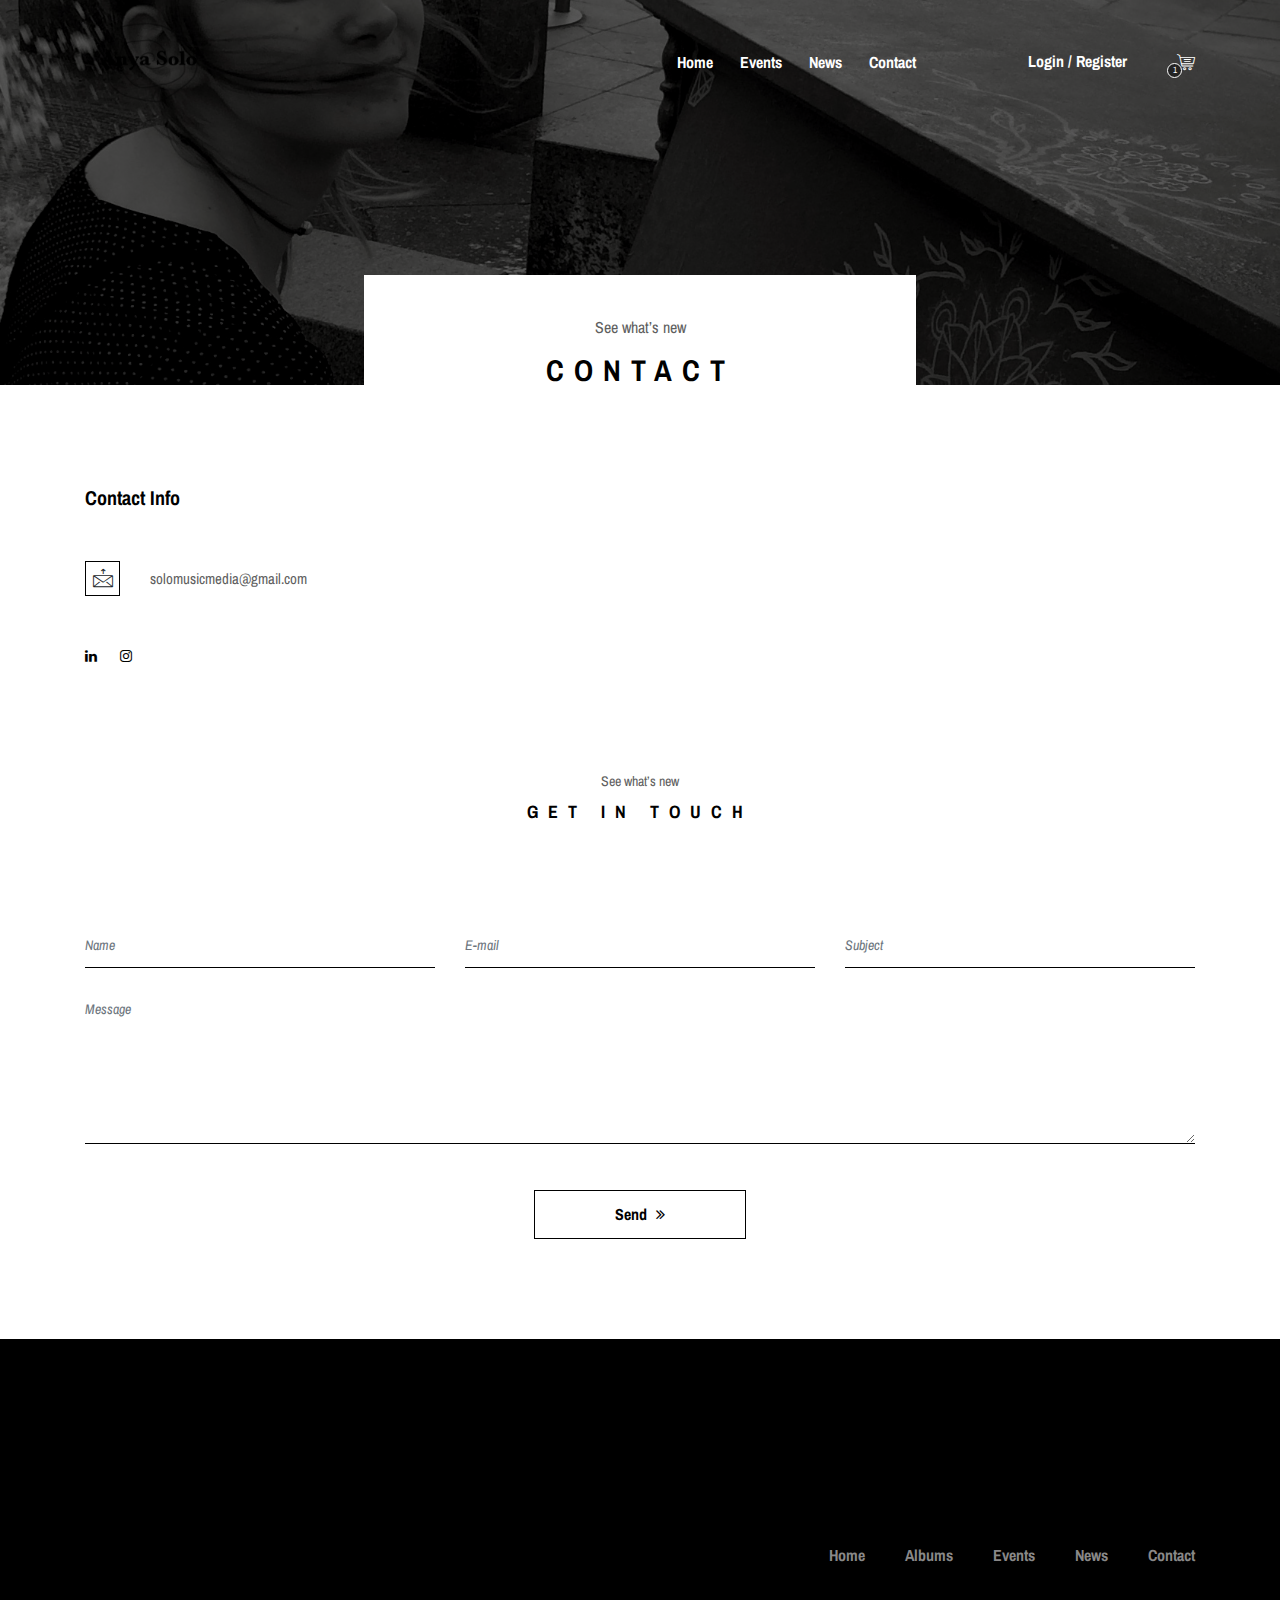
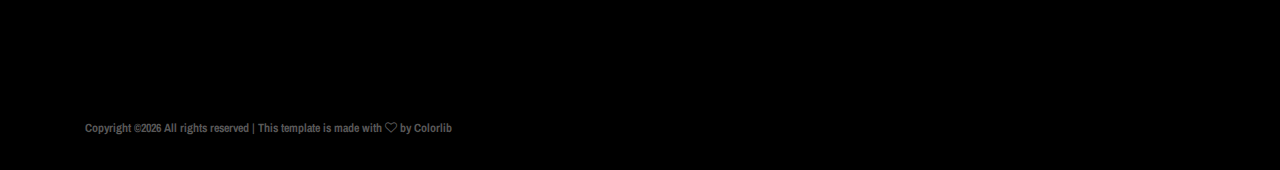
<file: contact.html>
<!DOCTYPE html>
<html lang="en">

<head>
    <meta charset="UTF-8">
    <meta name="description" content="">
    <meta http-equiv="X-UA-Compatible" content="IE=edge">
    <meta name="viewport" content="width=device-width, initial-scale=1, shrink-to-fit=no">
    <!-- The above 4 meta tags *must* come first in the head; any other head content must come *after* these tags -->

    <!-- Title -->
    <title>Anya Solo - Contact</title>

    <!-- Favicon -->
    <link rel="icon" href="img/core-img/favicon.ico">

    <!-- Stylesheet -->
    <link rel="stylesheet" href="style.css">

</head>

<body>
    <!-- Preloader -->
    <div class="preloader d-flex align-items-center justify-content-center">
        <div class="lds-ellipsis">
            <div></div>
            <div></div>
            <div></div>
            <div></div>
        </div>
    </div>

    <!-- ##### Header Area Start ##### -->
    <header class="header-area">
        <!-- Navbar Area -->
        <div class="oneMusic-main-menu">
            <div class="classy-nav-container breakpoint-off">
                <div class="container">
                    <!-- Menu -->
                    <nav class="classy-navbar justify-content-between" id="oneMusicNav">

                        <!-- Nav brand -->
                        <a href="index.html" class="nav-brand"><img src="img/core-img/logo.png" alt=""></a>

                        <!-- Navbar Toggler -->
                        <div class="classy-navbar-toggler">
                            <span class="navbarToggler"><span></span><span></span><span></span></span>
                        </div>

                        <!-- Menu -->
                        <div class="classy-menu">

                            <!-- Close Button -->
                            <div class="classycloseIcon">
                                <div class="cross-wrap"><span class="top"></span><span class="bottom"></span></div>
                            </div>

                                       <!-- Nav Start -->
                                       <div class="classynav">
                                        <ul>
                                            <li><a href="index.html">Home</a></li>
                                
                                            <li><a href="event.html">Events</a></li>
                                            <li><a href="blog.html">News</a></li>
                                            <li><a href="contact.html">Contact</a></li>
                                        </ul>
        

                                <!-- Login/Register & Cart Button -->
                                <div class="login-register-cart-button d-flex align-items-center">
                                    <!-- Login/Register -->
                                    <div class="login-register-btn mr-50">
                                        <a href="login.html" id="loginBtn">Login / Register</a>
                                    </div>

                                    <!-- Cart Button -->
                                    <div class="cart-btn">
                                        <p><span class="icon-shopping-cart"></span> <span class="quantity">1</span></p>
                                    </div>
                                </div>
                            </div>
                            <!-- Nav End -->
                            
                            
                        </div>
                    </nav>
                </div>
            </div>
        </div>
    </header>
    <!-- ##### Header Area End ##### -->

    <!-- ##### Breadcumb Area Start ##### -->
    <section class="breadcumb-area bg-img bg-overlay" style="background-image: url(img/piano.jpeg);">
        <div class="bradcumbContent">
            <p>See what’s new</p>
            <h2>Contact</h2>
        </div>
    </section>
    <!-- ##### Breadcumb Area End ##### -->

    <!-- ##### Contact Area Start ##### -->
    <section class="contact-area section-padding-100-0">
        <div class="container">
            <div class="row">

                <div class="col-12 col-lg-3">
                    <div class="contact-content mb-100">
                        <!-- Title -->
                        <div class="contact-title mb-50">
                            <h5>Contact Info</h5>
                        </div>

                        <!-- Single Contact Info -->
                        <div class="single-contact-info d-flex align-items-center">
                            <div class="icon mr-30">
                                <span class="icon-mail"></span>
                            </div>
                            <p>solomusicmedia@gmail.com</p>
                        </div>

                        <!-- Contact Social Info -->
                        <div class="contact-social-info mt-50">
                            <!-- <a href="#" data-toggle="tooltip" data-placement="top" title="Pinterest"><i class="fa fa-pinterest" aria-hidden="true"></i></a>
                            <a href="#" data-toggle="tooltip" data-placement="top" title="Facebook"><i class="fa fa-facebook" aria-hidden="true"></i></a>
                            <a href="#" data-toggle="tooltip" data-placement="top" title="Twitter"><i class="fa fa-twitter" aria-hidden="true"></i></a>
                            <a href="#" data-toggle="tooltip" data-placement="top" title="Dribbble"><i class="fa fa-dribbble" aria-hidden="true"></i></a>
                            <a href="#" data-toggle="tooltip" data-placement="top" title="Behance"><i class="fa fa-behance" aria-hidden="true"></i></a>
                         -->
                           
                         <a href="https://www.linkedin.com/in/anyasolo/" data-toggle="tooltip" data-placement="top" title="Linkedin"><i class="fa fa-linkedin" aria-hidden="true"></i></a>

                         <a href="https://www.instagram.com/anyamusics/" data-toggle="tooltip" data-placement="top" title="Instagram"><i class="fa fa-instagram" aria-hidden="true"></i></a>
                        </div>

                    </div>
                </div>

                <!-- <div class="col-12 col-lg-9">
                    ##### Google Maps ##### 
                    <div class="map-area mb-100">
                        <iframe src="https://www.google.com/maps/embed?pb=!1m18!1m12!1m3!1d22236.40558254599!2d-118.25292394686001!3d34.057682914027104!2m3!1f0!2f0!3f0!3m2!1i1024!2i768!4f13.1!3m3!1m2!1s0x80c2c75ddc27da13%3A0xe22fdf6f254608f4!2z4Kay4Ka4IOCmj-CmnuCnjeCmnOCnh-CmsuCnh-CmuCwg4KaV4KeN4Kav4Ka-4Kay4Ka_4Kar4KeL4Kaw4KeN4Kao4Ka_4Kav4Ka84Ka-LCDgpq7gpr7gprDgp43gppXgpr_gpqgg4Kav4KeB4KaV4KeN4Kak4Kaw4Ka-4Ka34KeN4Kaf4KeN4Kaw!5e0!3m2!1sbn!2sbd!4v1532328708137" allowfullscreen></iframe>
                    </div>
                </div> -->

            </div>
        </div>
    </section>
    <!-- ##### Contact Area End ##### -->

    <!-- ##### Contact Area Start ##### -->
    <section class="contact-area section-padding-0-100">
        <div class="container">
            <div class="row">
                <div class="col-12">
                    <div class="section-heading">
                        <p>See what’s new</p>
                        <h2>Get In Touch</h2>
                    </div>
                </div>
            </div>

            <div class="row">
                <div class="col-12">
                    <!-- Contact Form Area -->
                    <div class="contact-form-area">
                        <form action="action.php" method="post">
                            <div class="row">
                                <div class="col-md-6 col-lg-4">
                                    <div class="form-group">
                                        <input type="text" class="form-control" id="name" placeholder="Name">
                                    </div>
                                </div>
                                <div class="col-md-6 col-lg-4">
                                    <div class="form-group">
                                        <input type="email" class="form-control" id="email" placeholder="E-mail">
                                    </div>
                                </div>
                                <div class="col-lg-4">
                                    <div class="form-group">
                                        <input type="text" class="form-control" id="subject" placeholder="Subject">
                                    </div>
                                </div>
                                <div class="col-12">
                                    <div class="form-group">
                                        <textarea name="message" class="form-control" id="message" cols="30" rows="10" placeholder="Message"></textarea>
                                    </div>
                                </div>
                                <div class="col-12 text-center">
                                    <button class="btn oneMusic-btn mt-30" type="submit">Send <i class="fa fa-angle-double-right"></i></button>
                                </div>
                            </div>
                        </form>
                    </div>
                </div>
            </div>
        </div>
    </section>
    <!-- ##### Contact Area End ##### -->

    <!-- ##### Footer Area Start ##### -->
    <footer class="footer-area">
        <div class="container">
            <div class="row d-flex flex-wrap align-items-center">
                <div class="col-12 col-md-6">
                    <a href="#"><img src="img/core-img/logo.png" alt=""></a>
                    <p class="copywrite-text"><a href="#"><!-- Link back to Colorlib can't be removed. Template is licensed under CC BY 3.0. -->
Copyright &copy;<script>document.write(new Date().getFullYear());</script> All rights reserved | This template is made with <i class="fa fa-heart-o" aria-hidden="true"></i> by <a href="https://colorlib.com" target="_blank">Colorlib</a>
<!-- Link back to Colorlib can't be removed. Template is licensed under CC BY 3.0. --></p>
                </div>

                <div class="col-12 col-md-6">
                    <div class="footer-nav">
                        <ul>
                            <li><a href="#">Home</a></li>
                            <li><a href="#">Albums</a></li>
                            <li><a href="#">Events</a></li>
                            <li><a href="#">News</a></li>
                            <li><a href="#">Contact</a></li>
                        </ul>
                    </div>
                </div>
            </div>
        </div>
    </footer>
    <!-- ##### Footer Area Start ##### -->

    <!-- ##### All Javascript Script ##### -->
    <!-- jQuery-2.2.4 js -->
    <script src="js/jquery/jquery-2.2.4.min.js"></script>
    <!-- Popper js -->
    <script src="js/bootstrap/popper.min.js"></script>
    <!-- Bootstrap js -->
    <script src="js/bootstrap/bootstrap.min.js"></script>
    <!-- All Plugins js -->
    <script src="js/plugins/plugins.js"></script>
    <!-- Active js -->
    <script src="js/active.js"></script>
</body>

</html>
</file>
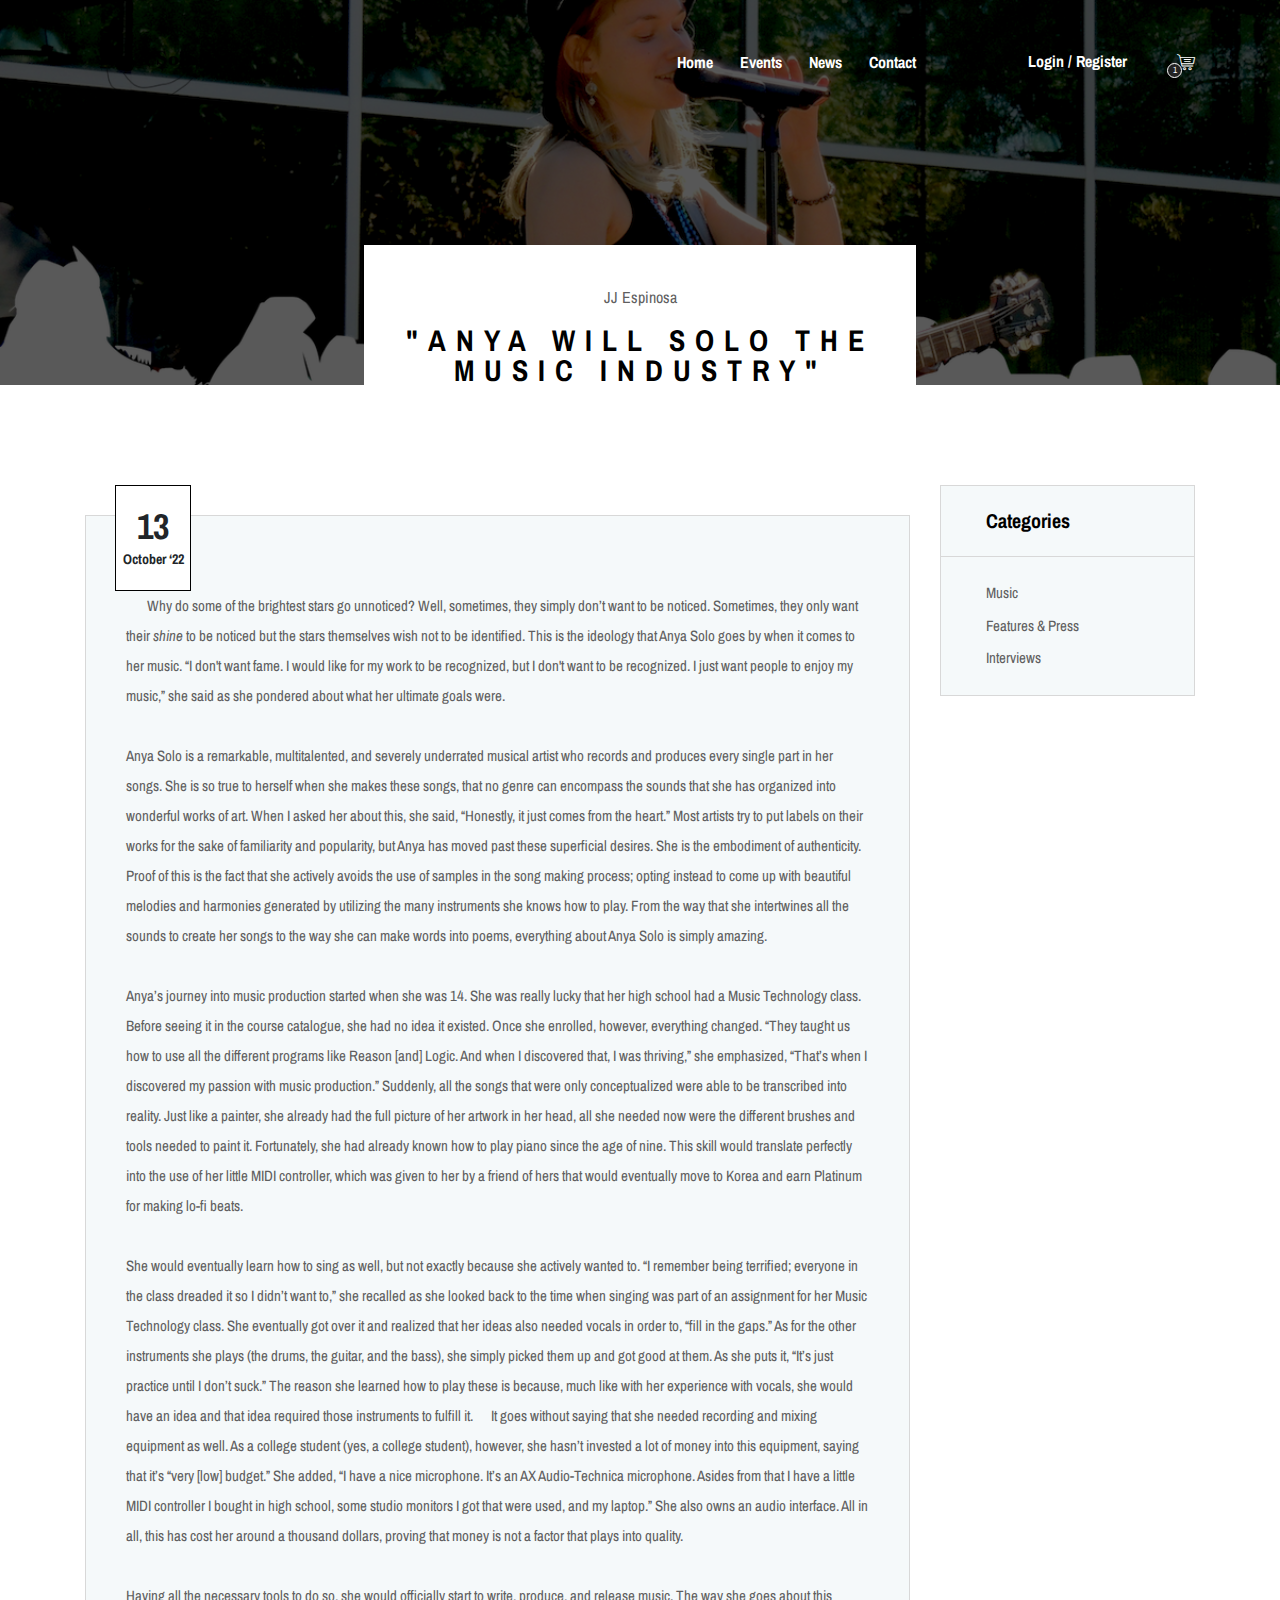
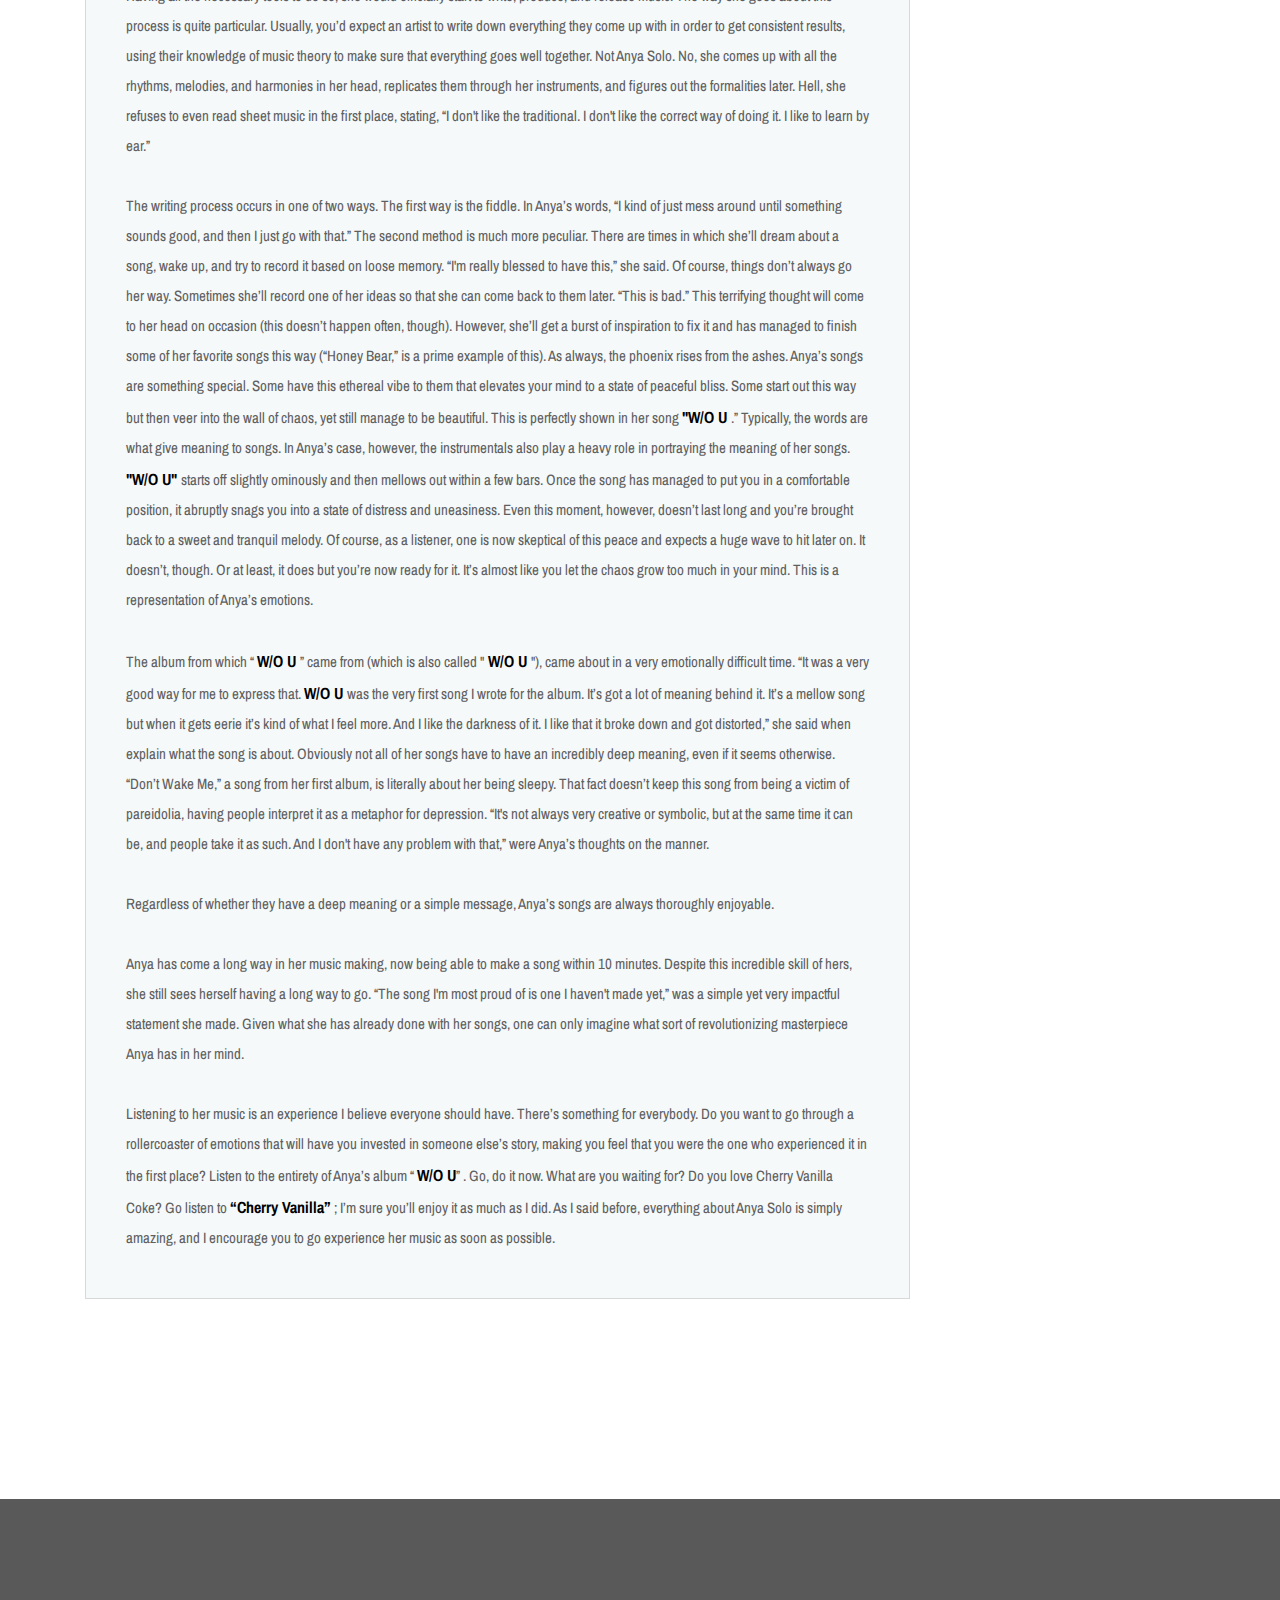
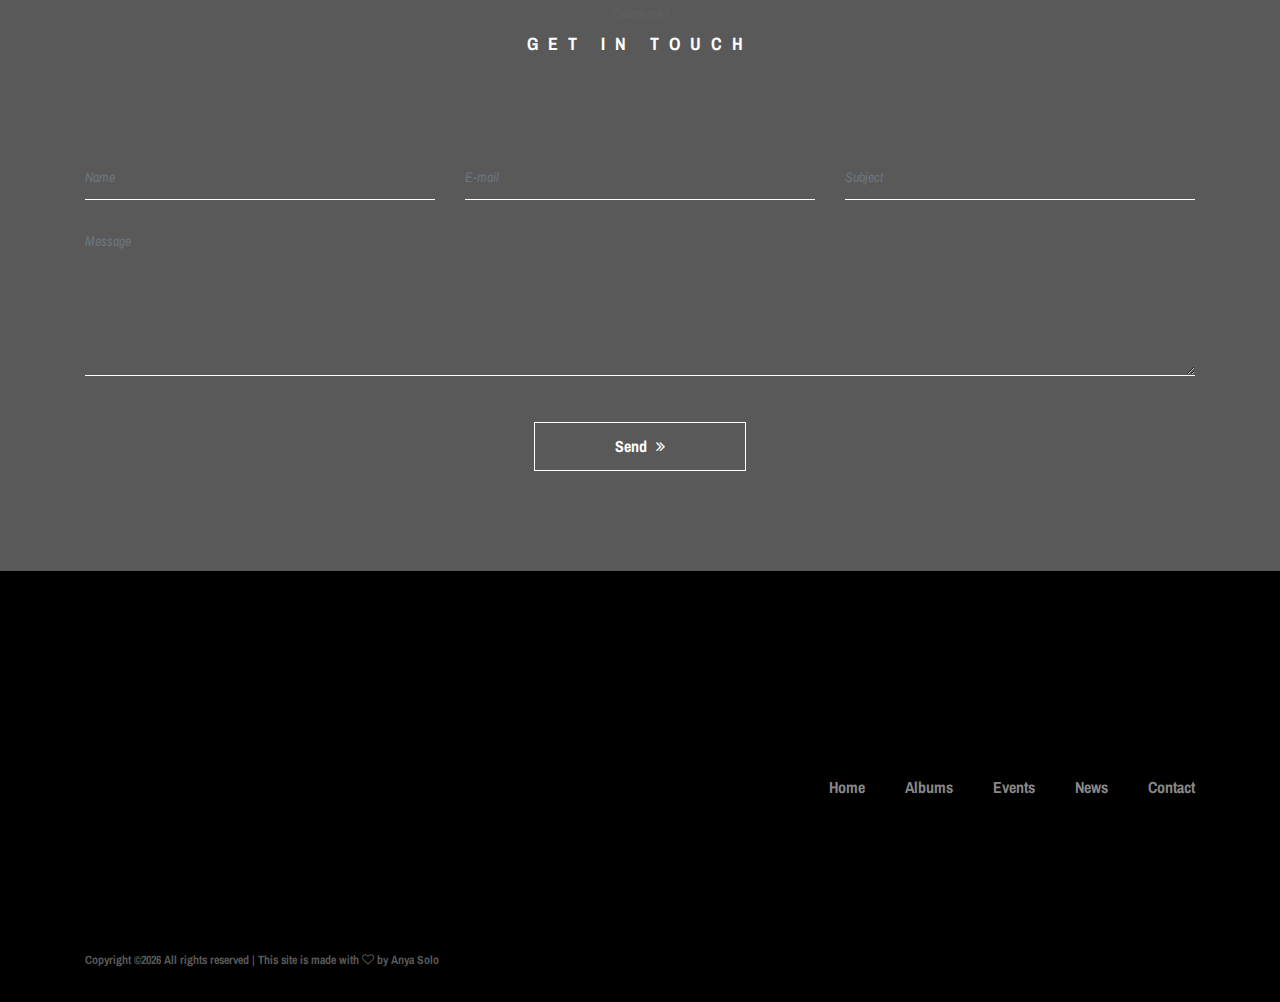
<file: articles/jj-essay.html>
<!DOCTYPE html>
<html lang="en">

<head>
    <meta charset="UTF-8">
    <meta name="description" content="">
    <meta http-equiv="X-UA-Compatible" content="IE=edge">
    <meta name="viewport" content="width=device-width, initial-scale=1, shrink-to-fit=no">
    <!-- The above 4 meta tags *must* come first in the head; any other head content must come *after* these tags -->

    <!-- Title -->
    <title>Anya Solo - Article</title>

    <!-- Favicon -->
    <link rel="icon" href="../img/core-img/favicon.ico">

    <!-- Stylesheet -->
    <link rel="stylesheet" href="../style.css">

</head>

<body>
    <!-- Preloader -->
    <div class="preloader d-flex align-items-center justify-content-center">
        <div class="lds-ellipsis">
            <div></div>
            <div></div>
            <div></div>
            <div></div>
        </div>
    </div>

    <!-- ##### Header Area Start ##### -->
    <header class="header-area">
        <!-- Navbar Area -->
        <div class="oneMusic-main-menu">
            <div class="classy-nav-container breakpoint-off">
                <div class="container">
                    <!-- Menu -->
                    <nav class="classy-navbar justify-content-between" id="oneMusicNav">

                        <!-- Nav brand -->
                        <a href="../index.html" class="nav-brand"><img src="../img/core-img/logo.png" alt=""></a>

                        <!-- Navbar Toggler -->
                        <div class="classy-navbar-toggler">
                            <span class="navbarToggler"><span></span><span></span><span></span></span>
                        </div>

                        <!-- Menu -->
                        <div class="classy-menu">

                            <!-- Close Button -->
                            <div class="classycloseIcon">
                                <div class="cross-wrap"><span class="top"></span><span class="bottom"></span></div>
                            </div>

                                       <!-- Nav Start -->
                                       <div class="classynav">
                                        <ul>
                                            <li><a href="../index.html">Home</a></li>
                                
                                            <li><a href="../event.html">Events</a></li>
                                            <li><a href="../blog.html">News</a></li>
                                            <li><a href="../contact.html">Contact</a></li>
                                        </ul>
        

                                <!-- Login/Register & Cart Button -->
                                <div class="login-register-cart-button d-flex align-items-center">
                                    <!-- Login/Register -->
                                    <div class="login-register-btn mr-50">
                                        <a href="../login.html" id="loginBtn">Login / Register</a>
                                    </div>

                                    <!-- Cart Button -->
                                    <div class="cart-btn">
                                        <p><span class="icon-shopping-cart"></span> <span class="quantity">1</span></p>
                                    </div>
                                </div>
                            </div>
                            <!-- Nav End -->

                       

                        </div>
                    </nav>
                </div>
            </div>
        </div>
    </header>
    <!-- ##### Header Area End ##### -->

    <!-- ##### Breadcumb Area Start ##### -->
    <section class="breadcumb-area bg-img bg-overlay" style="background-image: url(../img/anya.png);">
        <div class="bradcumbContent">
            <p>JJ Espinosa</p>
            <h2>"Anya Will Solo The Music Industry"</h2>
        </div>
    </section>
    <!-- ##### Breadcumb Area End ##### -->

    <!-- ##### Blog Area Start ##### -->
    <div class="blog-area section-padding-100">
        <div class="container">
            <div class="row">
                <div class="col-12 col-lg-9">

                    <!-- Single Post Start -->
                    <div class="single-blog-post mb-100 wow fadeInUp" data-wow-delay="100ms">
                        <!-- Post Thumb -->
                        <div class="blog-post-thumb mt-30">
                          
                            <!-- Post Date -->
                            <div class="post-date">
                                <span>13</span>
                                <span>October ‘22</span>
                            </div>
                        </div>

                        <!-- Blog Content -->
                        <div class="blog-content">
                            <!-- Post Title -->
                          
                            <p>
                               
                      
                                
                                <br/>
                                &nbsp;&nbsp;&nbsp;&nbsp;&nbsp;&nbsp; Why do some of the brightest stars go unnoticed? Well, sometimes, they simply don’t want to be noticed. Sometimes, they only want their <i>shine</i> to be noticed but the stars themselves wish not to be identified. This is the ideology that Anya Solo goes by when it comes to her music. “I don't want fame. I would like for my work to be recognized, but I don't want to be recognized. I just want people to enjoy my music,” she said as she pondered about what her ultimate goals were. 
                                &nbsp;&nbsp;&nbsp;&nbsp;&nbsp;&nbsp;  <br/>  <br/>Anya Solo is a remarkable, multitalented, and severely underrated musical artist who records and produces every single part in her songs. She is so true to herself when she makes these songs, that no genre can encompass the sounds that she has organized into wonderful works of art. When I asked her about this, she said, “Honestly, it just comes from the heart.” Most artists try to put labels on their works for the sake of familiarity and popularity, but Anya has moved past these superficial desires. She is the embodiment of authenticity. Proof of this is the fact that she actively avoids the use of samples in the song making process; opting instead to come up with beautiful melodies and harmonies generated by utilizing the many instruments she knows how to play. From the way that she intertwines all the sounds to create her songs to the way she can make words into poems, everything about Anya Solo is simply amazing.
                                  
                                &nbsp;&nbsp;&nbsp;&nbsp;&nbsp;&nbsp;  <br/>   <br/>  Anya’s journey into music production started when she was 14. She was really lucky that her high school had a Music Technology class. Before seeing it in the course catalogue, she had no idea it existed. Once she enrolled, however, everything changed. “They taught us how to use all the different programs like Reason [and] Logic. And when I discovered that, I was thriving,” she emphasized, “That’s when I discovered my passion with music production.” Suddenly, all the songs that were only conceptualized were able to be transcribed into reality. Just like a painter, she already had the full picture of her artwork in her head, all she needed now were the different brushes and tools needed to paint it. Fortunately, she had already known how to play piano since the age of nine. This skill would translate perfectly into the use of her little MIDI controller, which was given to her by a friend of hers that would eventually move to Korea and earn Platinum for making lo-fi beats.  
                                &nbsp;&nbsp;&nbsp;&nbsp;&nbsp;&nbsp;  <br/> <br/>She would eventually learn how to sing as well, but not exactly because she actively wanted to. “I remember being terrified; everyone in the class dreaded it so I didn’t want to,” she recalled as she looked back to the time when singing was part of an assignment for her Music Technology class. She eventually got over it and realized that her ideas also needed vocals in order to, “fill in the gaps.” As for the other instruments she plays (the drums, the guitar, and the bass), she simply picked them up and got good at them. As she puts it, “It’s just practice until I don’t suck.” The reason she learned how to play these is because, much like with her experience with vocals, she would have an idea and that idea required those instruments to fulfill it. 
                                 It goes without saying that she needed recording and mixing equipment as well. As a college student (yes, a college student), however, she hasn’t invested a lot of money into this equipment, saying that it’s “very [low] budget.” She added, “I have a nice microphone. It’s an AX Audio-Technica microphone. Asides from that I have a little MIDI controller I bought in high school, some studio monitors I got that were used, and my laptop.” She also owns an audio interface. All in all, this has cost her around a thousand dollars, proving that money is not a factor that plays into quality. 
                                  
                                 &nbsp;&nbsp;&nbsp;&nbsp;&nbsp;&nbsp; <br/>   <br/>Having all the necessary tools to do so, she would officially start to write, produce, and release music. The way she goes about this process is quite particular. Usually, you’d expect an artist to write down everything they come up with in order to get consistent results, using their knowledge of music theory to make sure that everything goes well together. Not Anya Solo. No, she comes up with all the rhythms, melodies, and harmonies in her head, replicates them through her instruments, and figures out the formalities later. Hell, she refuses to even read sheet music in the first place, stating, “I don't like the traditional. I don't like the correct way of doing it. I like to learn by ear.” 
                                 &nbsp;&nbsp;&nbsp;&nbsp;&nbsp;&nbsp;  <br/> <br/>The writing process occurs in one of two ways. The first way is the fiddle. In Anya’s words, “I kind of just mess around until something sounds good, and then I just go with that.” The second method is much more peculiar. There are times in which she’ll dream about a song, wake up, and try to record it based on loose memory. “I'm really blessed to have this,” she said.  Of course, things don’t always go her way. Sometimes she’ll record one of her ideas so that she can come back to them later. “This is bad.” This terrifying thought will come to her head on occasion (this doesn’t happen often, though). However, she’ll get a burst of inspiration to fix it and has managed to finish some of her favorite songs this way (“Honey Bear,” is a prime example of this). As always, the phoenix rises from the ashes.
                                Anya’s songs are something special. Some have this ethereal vibe to them that elevates your mind to a state of peaceful bliss. Some start out this way but then veer into the wall of chaos, yet still manage to be beautiful. This is perfectly shown in her song   <a href="   https://www.youtube.com/watch?v=s92AIS886Lk"> "W/O U </a>.” Typically, the words are what give meaning to songs. In Anya’s case, however, the instrumentals also play a heavy role in portraying the meaning of her songs.   <a href="   https://www.youtube.com/watch?v=s92AIS886Lk"> "W/O U" </a> starts off slightly ominously and then mellows out within a few bars. Once the song has managed to put you in a comfortable position, it abruptly snags you into a state of distress and uneasiness. Even this moment, however, doesn’t last long and you’re brought back to a sweet and tranquil melody. Of course, as a listener, one is now skeptical of this peace and expects a huge wave to hit later on. It doesn’t, though. Or at least, it does but you’re now ready for it. It’s almost like you let the chaos grow too much in your mind. This is a representation of Anya’s emotions. 
                                &nbsp;&nbsp;&nbsp;&nbsp;&nbsp;&nbsp;  <br/> <br/>The album from which “  <a href="   https://www.youtube.com/watch?v=s92AIS886Lk"> W/O U </a>” came from (which is also called "<a href=" https://www.youtube.com/watch?v=s92AIS886Lk"> W/O U </a>"), came about in a very emotionally difficult time. “It was a very good way for me to express that.   <a href="   https://www.youtube.com/watch?v=s92AIS886Lk"> W/O U </a> was the very first song I wrote for the album. It’s got a lot of meaning behind it. It’s a mellow song but when it gets eerie it’s kind of what I feel more. And I like the darkness of it. I like that it broke down and got distorted,” she said when explain what the song is about. Obviously not all of her songs have to have an incredibly deep meaning, even if it seems otherwise. “Don’t Wake Me,” a song from her first album, is literally about her being sleepy. That fact doesn’t keep this song from being a victim of pareidolia, having people interpret it as a metaphor for depression. “It's not always very creative or symbolic, but at the same time it can be, and people take it as such. And I don't have any problem with that,” were Anya’s thoughts on the manner. 
                                &nbsp;&nbsp;&nbsp;&nbsp;&nbsp;&nbsp;  <br/> <br/>Regardless of whether they have a deep meaning or a simple message, Anya’s songs are always thoroughly enjoyable.
                                
                                &nbsp;&nbsp;&nbsp;&nbsp;&nbsp;&nbsp;   <br/>  <br/>
                                Anya has come a long way in her music making, now being able to make a song within 10 minutes. Despite this incredible skill of hers, she still sees herself having a long way to go. “The song I'm most proud of is one I haven't made yet,” was a simple yet very impactful statement she made. Given what she has already done with her songs, one can only imagine what sort of revolutionizing masterpiece Anya has in her mind. 
                                &nbsp;&nbsp;&nbsp;&nbsp;&nbsp;&nbsp;   <br/><br/>Listening to her music is an experience I believe everyone should have. There’s something for everybody. Do you want to go through a rollercoaster of emotions that will have you invested in someone else’s story, making you feel that you were the one who experienced it in the first place? Listen to the entirety of Anya’s album “ <a href="https://distrokid.com/hyperfollow/shib/wo-u" >W/O U</a>” . Go, do it now. What are you waiting for? Do you love Cherry Vanilla Coke? Go listen to <a href="https://distrokid.com/hyperfollow/shib/cherry-vanilla-feat-nobrent">“Cherry Vanilla” </a>; I’m sure you’ll enjoy it as much as I did. As I said before, everything about Anya Solo is simply amazing, and I encourage you to go experience her music as soon as possible.
                                </p>
                                
                       
                       
                           
                       
                       
                        </div>
                    </div>

                   
                </div>

                <div class="col-12 col-lg-3">
                    <div class="blog-sidebar-area">

                        <!-- Widget Area -->
                        <div class="single-widget-area mb-30">
                            <div class="widget-title">
                                <h5>Categories</h5>
                            </div>
                            <div class="widget-content">
                                <ul>
                                    <li><a href="https://distrokid.com/hyperfollow/shib/wo-u">Music</a></li>
                                    <li><a href="#">Features &amp; Press</a></li>
                                    <li><a href="#">Interviews</a></li>
                   
                    
                                </ul>
                            </div>
                        </div>

                      


                   
                    </div>
                </div>
            </div>
        </div>
    </div>
    <!-- ##### Blog Area End ##### -->

    <!-- ##### Contact Area Start ##### -->
    <section class="contact-area section-padding-100 bg-img bg-overlay bg-fixed has-bg-img" style="background-image: url(../img/piano.jpeg);">
        <div class="container">
            <div class="row">
                <div class="col-12">
                    <div class="section-heading white">
                        <p>Questions?</p>
                        <h2>Get In Touch</h2>
                    </div>
                </div>
            </div>

            <div class="row">
                <div class="col-12">
                    <!-- Contact Form Area -->
                    <div class="contact-form-area">
                        <form action="action.php" method="post">
                            <div class="row">
                                <div class="col-lg-4">
                                    <div class="form-group">
                                        <input type="text" class="form-control" id="name" placeholder="Name">
                                    </div>
                                </div>
                                <div class="col-lg-4">
                                    <div class="form-group">
                                        <input type="email" class="form-control" id="email" placeholder="E-mail">
                                    </div>
                                </div>
                                <div class="col-lg-4">
                                    <div class="form-group">
                                        <input type="text" class="form-control" id="subject" placeholder="Subject">
                                    </div>
                                </div>
                                <div class="col-12">
                                    <div class="form-group">
                                        <textarea name="message" class="form-control" id="message" cols="30" rows="10" placeholder="Message"></textarea>
                                    </div>
                                </div>
                                <div class="col-12 text-center">
                                    <button class="btn oneMusic-btn mt-30" type="submit">Send <i class="fa fa-angle-double-right"></i></button>
                                </div>
                            </div>
                        </form>
                    </div>
                </div>
            </div>
        </div>
    </section>
    <!-- ##### Contact Area End ##### -->

    <!-- ##### Footer Area Start ##### -->
    <footer class="footer-area">
        <div class="container">
            <div class="row d-flex flex-wrap align-items-center">
                <div class="col-12 col-md-6">
                    <a href="#"><img src="../img/core-img/logo.png" alt=""></a>
                    <p class="copywrite-text"><a href="#"><!-- Link back to Colorlib can't be removed. Template is licensed under CC BY 3.0. -->
Copyright &copy;<script>document.write(new Date().getFullYear());</script> All rights reserved | This site is made with <i class="fa fa-heart-o" aria-hidden="true"></i> by <a href="https://colorlib.com" target="_blank">Anya Solo</a>
<!-- Link back to Colorlib can't be removed. Template is licensed under CC BY 3.0. --></p>
                </div>

                <div class="col-12 col-md-6">
                    <div class="footer-nav">
                        <ul>
                            <li><a href="#">Home</a></li>
                            <li><a href="#">Albums</a></li>
                            <li><a href="#">Events</a></li>
                            <li><a href="#">News</a></li>
                            <li><a href="#">Contact</a></li>
                        </ul>
                    </div>
                </div>
            </div>
        </div>
    </footer>
    <!-- ##### Footer Area Start ##### -->

    <!-- ##### All Javascript Script ##### -->
    <!-- jQuery-2.2.4 js -->
    <script src="../js/jquery/jquery-2.2.4.min.js"></script>
    <!-- Popper js -->
    <script src="../js/bootstrap/popper.min.js"></script>
    <!-- Bootstrap js -->
    <script src="../js/bootstrap/bootstrap.min.js"></script>
    <!-- All Plugins js -->
    <script src="../js/plugins/plugins.js"></script>
    <!-- Active js -->
    <script src="../js/active.js"></script>
</body>

</html>
</file>
<file: style.css>
/* [Master Stylesheet - v1.0] */
/* :: 1.0 Import Fonts */
@import url("https://fonts.googleapis.com/css?family=Archivo+Narrow:400,400i,500,500i,600,600i,700,700i");
/* :: 2.0 Import All CSS */
@import url(css/bootstrap.min.css);
@import url(css/classy-nav.css);
@import url(css/owl.carousel.min.css);
@import url(css/animate.css);
@import url(css/magnific-popup.css);
@import url(css/font-awesome.min.css);
@import url(css/audioplayer.css);
@import url(css/one-music-icon.css);
/* :: 3.0 Base CSS */
* {
  margin: 0;
  padding: 0; }

body {
  font-family: "Archivo Narrow", sans-serif;
  font-size: 14px; }

h1,
h2,
h3,
h4,
h5,
h6 {
  font-family: "Archivo Narrow", sans-serif;
  color: #000000;
  line-height: 1.3;
  font-weight: 700; }

p {
  font-family: "Archivo Narrow", sans-serif;
  color: #5f5f5f;
  font-size: 15px;
  line-height: 2;
  font-weight: 400; }

a,
a:hover,
a:focus {
  -webkit-transition-duration: 500ms;
  transition-duration: 500ms;
  text-decoration: none;
  outline: 0 solid transparent;
  color: #000000;
  font-weight: 700;
  font-size: 16px;
  font-family: "Archivo Narrow", sans-serif; }

ul,
ol {
  margin: 0; }
  ul li,
  ol li {
    list-style: none; }

img {
  height: auto;
  max-width: 100%; }

/* :: 3.1.0 Spacing */
.mt-15 {
  margin-top: 15px !important; }

.mt-30 {
  margin-top: 30px !important; }

.mt-50 {
  margin-top: 50px !important; }

.mt-70 {
  margin-top: 70px !important; }

.mt-100 {
  margin-top: 100px !important; }

.mb-15 {
  margin-bottom: 15px !important; }

.mb-30 {
  margin-bottom: 30px !important; }

.mb-50 {
  margin-bottom: 50px !important; }

.mb-70 {
  margin-bottom: 70px !important; }

.mb-100 {
  margin-bottom: 100px !important; }

.ml-15 {
  margin-left: 15px !important; }

.ml-30 {
  margin-left: 30px !important; }

.ml-50 {
  margin-left: 50px !important; }

.mr-15 {
  margin-right: 15px !important; }

.mr-30 {
  margin-right: 30px !important; }

.mr-50 {
  margin-right: 50px !important; }

/* :: 3.2.0 Height */
.height-400 {
  height: 400px !important; }

.height-500 {
  height: 500px !important; }

.height-600 {
  height: 600px !important; }

.height-700 {
  height: 700px !important; }

.height-800 {
  height: 800px !important; }

/* :: 3.3.0 Section Padding */
.section-padding-100 {
  padding-top: 100px;
  padding-bottom: 100px; }

.section-padding-100-0 {
  padding-top: 100px;
  padding-bottom: 0; }

.section-padding-0-100 {
  padding-top: 0;
  padding-bottom: 100px; }

.section-padding-100-70 {
  padding-top: 100px;
  padding-bottom: 70px; }

/* :: 3.4.0 Section Heading */
.section-heading {
  position: relative;
  z-index: 1;
  margin-bottom: 100px;
  text-align: center; }
  .section-heading p {
    color: #5f5f5f;
    font-size: 14px;
    margin-bottom: 5px; }
  .section-heading h2 {
    font-size: 18px;
    text-transform: uppercase;
    letter-spacing: 10px;
    margin-bottom: 0; }
    @media only screen and (max-width: 767px) {
      .section-heading h2 {
        letter-spacing: 5px; } }
  .section-heading.white h2 {
    color: #fff; }
  .section-heading.style-2 p {
    font-size: 16px; }
  .section-heading.style-2 h2 {
    font-size: 30px; }
    @media only screen and (max-width: 767px) {
      .section-heading.style-2 h2 {
        font-size: 24px; } }

/* :: 3.5.0 Preloader */
.preloader {
  background-color: #ffffff;
  width: 100%;
  height: 100%;
  position: fixed;
  top: 0;
  left: 0;
  right: 0;
  z-index: 99999; }
  .preloader .lds-ellipsis {
    display: inline-block;
    position: relative;
    width: 64px;
    height: 64px; }
    .preloader .lds-ellipsis div {
      position: absolute;
      top: 27px;
      width: 11px;
      height: 11px;
      border-radius: 50%;
      background: #000000;
      animation-timing-function: cubic-bezier(0, 1, 1, 0); }
      .preloader .lds-ellipsis div:nth-child(1) {
        left: 6px;
        -webkit-animation: lds-ellipsis1 0.6s infinite;
        animation: lds-ellipsis1 0.6s infinite; }
      .preloader .lds-ellipsis div:nth-child(2) {
        left: 6px;
        -webkit-animation: lds-ellipsis2 0.6s infinite;
        animation: lds-ellipsis2 0.6s infinite; }
      .preloader .lds-ellipsis div:nth-child(3) {
        left: 26px;
        -webkit-animation: lds-ellipsis2 0.6s infinite;
        animation: lds-ellipsis2 0.6s infinite; }
      .preloader .lds-ellipsis div:nth-child(4) {
        left: 45px;
        -webkit-animation: lds-ellipsis3 0.6s infinite;
        animation: lds-ellipsis3 0.6s infinite; }

@-webkit-keyframes lds-ellipsis1 {
  0% {
    -webkit-transform: scale(0);
    transform: scale(0); }
  100% {
    -webkit-transform: scale(1);
    transform: scale(1); } }
@keyframes lds-ellipsis1 {
  0% {
    -webkit-transform: scale(0);
    transform: scale(0); }
  100% {
    -webkit-transform: scale(1);
    transform: scale(1); } }
@-webkit-keyframes lds-ellipsis3 {
  0% {
    -webkit-transform: scale(1);
    transform: scale(1); }
  100% {
    -webkit-transform: scale(0);
    transform: scale(0); } }
@keyframes lds-ellipsis3 {
  0% {
    -webkit-transform: scale(1);
    transform: scale(1); }
  100% {
    -webkit-transform: scale(0);
    transform: scale(0); } }
@-webkit-keyframes lds-ellipsis2 {
  0% {
    -webkit-transform: translate(0, 0);
    transform: translate(0, 0); }
  100% {
    -webkit-transform: translate(19px, 0);
    transform: translate(19px, 0); } }
@keyframes lds-ellipsis2 {
  0% {
    -webkit-transform: translate(0, 0);
    transform: translate(0, 0); }
  100% {
    -webkit-transform: translate(19px, 0);
    transform: translate(19px, 0); } }
/* :: 3.6.0 Miscellaneous */
.bg-img {
  background-position: center center;
  background-size: cover;
  background-repeat: no-repeat; }

.bg-white {
  background-color: #ffffff !important; }

.bg-dark {
  background-color: #000000 !important; }

.bg-transparent {
  background-color: transparent !important; }

.bg-gray {
  background-color: #f5f9fa; }

.font-bold {
  font-weight: 700; }

.font-light {
  font-weight: 300; }

.bg-overlay {
  position: relative;
  z-index: 2;
  background-position: center center;
  background-size: cover; }
  .bg-overlay::after {
    background-color: rgba(0, 0, 0, 0.65);
    position: absolute;
    z-index: -1;
    top: 0;
    left: 0;
    width: 100%;
    height: 100%;
    content: ""; }

.bg-fixed {
  background-attachment: fixed !important; }

/* :: 3.7.0 ScrollUp */
#scrollUp {
  background-color: #000000;
  border-radius: 0;
  bottom: 50px;
  box-shadow: 0 2px 6px 0 rgba(0, 0, 0, 0.3);
  color: #ffffff;
  font-size: 24px;
  height: 40px;
  line-height: 40px;
  right: 50px;
  text-align: center;
  width: 40px;
  -webkit-transition-duration: 500ms;
  transition-duration: 500ms;
  box-shadow: 0 1px 5px 2px rgba(0, 0, 0, 0.15); }
  @media only screen and (max-width: 767px) {
    #scrollUp {
      right: 30px;
      bottom: 30px; } }
  #scrollUp:hover {
    background-color: #fff;
    color: #232323; }

/* :: 3.8.0 oneMusic Button */
.oneMusic-btn {
  background-color: #fff;
  -webkit-transition-duration: 500ms;
  transition-duration: 500ms;
  position: relative;
  z-index: 1;
  display: inline-block;
  min-width: 212px;
  height: 49px;
  color: #000;
  border: 1px solid #000;
  border-radius: 0;
  padding: 0 30px;
  font-size: 16px;
  line-height: 47px;
  font-weight: 700;
  text-transform: capitalize; }
  .oneMusic-btn i {
    margin-left: 5px; }
  .oneMusic-btn:hover, .oneMusic-btn:focus {
    font-size: 16px;
    font-weight: 700;
    background-color: #000000;
    color: #fff; }
  .oneMusic-btn.btn-2 {
    background-color: #000000;
    color: #fff; }
    .oneMusic-btn.btn-2:hover, .oneMusic-btn.btn-2:focus {
      background-color: #fff;
      color: #232323; }

/* :: 4.0 Header Area CSS */
.header-area {
  position: absolute;
  z-index: 1000;
  width: 100%;
  top: 20px;
  left: 0;
  z-index: 1000; }
  .header-area .oneMusic-main-menu {
    position: relative;
    width: 100%;
    height: 85px;
    background-color: transparent; }
    @media only screen and (max-width: 767px) {
      .header-area .oneMusic-main-menu {
        height: 70px; } }
    .header-area .oneMusic-main-menu .classy-nav-container {
      background-color: transparent; }
    .header-area .oneMusic-main-menu .classy-navbar {
      background-color: transparent;
      height: 85px;
      padding: 0; }
      @media only screen and (max-width: 767px) {
        .header-area .oneMusic-main-menu .classy-navbar {
          height: 70px; } }
      .header-area .oneMusic-main-menu .classy-navbar .classynav ul li a {
        font-weight: 700;
        text-transform: capitalize;
        color: #ffffff;
        font-size: 16px; }
        .header-area .oneMusic-main-menu .classy-navbar .classynav ul li a:hover, .header-area .oneMusic-main-menu .classy-navbar .classynav ul li a:focus {
          color: rgba(255, 255, 255, 0.7); }
        @media only screen and (min-width: 768px) and (max-width: 991px) {
          .header-area .oneMusic-main-menu .classy-navbar .classynav ul li a {
            background-color: #000000;
            border-bottom-color: rgba(255, 255, 255, 0.1); } }
        @media only screen and (max-width: 767px) {
          .header-area .oneMusic-main-menu .classy-navbar .classynav ul li a {
            background-color: #000000;
            border-bottom-color: rgba(255, 255, 255, 0.1); } }
      .header-area .oneMusic-main-menu .classy-navbar .classynav ul li.megamenu-item > a::after,
      .header-area .oneMusic-main-menu .classy-navbar .classynav ul li.has-down > a::after {
        color: #ffffff; }
      .header-area .oneMusic-main-menu .classy-navbar .classynav ul li.megamenu-item ul li > a::after,
      .header-area .oneMusic-main-menu .classy-navbar .classynav ul li.has-down ul li > a::after {
        color: #232323; }
        @media only screen and (max-width: 767px) {
          .header-area .oneMusic-main-menu .classy-navbar .classynav ul li.megamenu-item ul li > a::after,
          .header-area .oneMusic-main-menu .classy-navbar .classynav ul li.has-down ul li > a::after {
            color: #ffffff; } }
      .header-area .oneMusic-main-menu .classy-navbar .classynav ul li ul li a {
        color: #232323; }
        .header-area .oneMusic-main-menu .classy-navbar .classynav ul li ul li a:hover, .header-area .oneMusic-main-menu .classy-navbar .classynav ul li ul li a:focus {
          color: #888888; }
        @media only screen and (min-width: 992px) and (max-width: 1199px) {
          .header-area .oneMusic-main-menu .classy-navbar .classynav ul li ul li a {
            padding: 0 15px; } }
        @media only screen and (min-width: 768px) and (max-width: 991px) {
          .header-area .oneMusic-main-menu .classy-navbar .classynav ul li ul li a {
            color: #ffffff;
            padding: 0 30px;
            border-bottom-color: rgba(255, 255, 255, 0.1); } }
        @media only screen and (max-width: 767px) {
          .header-area .oneMusic-main-menu .classy-navbar .classynav ul li ul li a {
            color: #ffffff;
            padding: 0 30px;
            border-bottom-color: rgba(255, 255, 255, 0.1) !important; } }
      .header-area .oneMusic-main-menu .classy-navbar .classynav ul li .dropdown li .dropdown li .dropdown li a {
        border-bottom: 1px solid rgba(242, 244, 248, 0.7); }
        @media only screen and (min-width: 768px) and (max-width: 991px) {
          .header-area .oneMusic-main-menu .classy-navbar .classynav ul li .dropdown li .dropdown li .dropdown li a {
            border-bottom-color: rgba(255, 255, 255, 0.1) !important; } }
        @media only screen and (max-width: 767px) {
          .header-area .oneMusic-main-menu .classy-navbar .classynav ul li .dropdown li .dropdown li .dropdown li a {
            border-bottom-color: rgba(255, 255, 255, 0.1) !important; } }
    .header-area .oneMusic-main-menu .login-register-cart-button {
      position: relative;
      z-index: 1;
      margin-left: 100px; }
      @media only screen and (min-width: 768px) and (max-width: 991px) {
        .header-area .oneMusic-main-menu .login-register-cart-button {
          margin-left: 12px;
          margin-top: 15px; } }
      @media only screen and (max-width: 767px) {
        .header-area .oneMusic-main-menu .login-register-cart-button {
          margin-left: 12px;
          margin-top: 15px; } }
      .header-area .oneMusic-main-menu .login-register-cart-button .login-register-btn {
        position: relative;
        z-index: 10; }
        .header-area .oneMusic-main-menu .login-register-cart-button .login-register-btn a {
          -webkit-transition-duration: 500ms;
          transition-duration: 500ms;
          margin-bottom: 0;
          color: #fff;
          font-weight: 700;
          font-size: 16px;
          cursor: pointer;
          line-height: 1; }
          .header-area .oneMusic-main-menu .login-register-cart-button .login-register-btn a:hover, .header-area .oneMusic-main-menu .login-register-cart-button .login-register-btn a:focus {
            color: rgba(255, 255, 255, 0.7); }
      .header-area .oneMusic-main-menu .login-register-cart-button .cart-btn {
        position: relative;
        z-index: 10; }
        .header-area .oneMusic-main-menu .login-register-cart-button .cart-btn p {
          -webkit-transition-duration: 500ms;
          transition-duration: 500ms;
          margin-bottom: 0;
          color: #fff;
          font-size: 18px;
          cursor: pointer;
          line-height: 1; }
          .header-area .oneMusic-main-menu .login-register-cart-button .cart-btn p:hover, .header-area .oneMusic-main-menu .login-register-cart-button .cart-btn p:focus {
            color: rgba(255, 255, 255, 0.7); }
          .header-area .oneMusic-main-menu .login-register-cart-button .cart-btn p .quantity {
            width: 15px;
            height: 15px;
            border: 1px solid #fff;
            background-color: #232323;
            color: #fff;
            display: block;
            position: absolute;
            bottom: -5px;
            left: -10px;
            z-index: 10;
            font-size: 9px;
            font-weight: 400;
            border-radius: 50%;
            line-height: 13px;
            text-align: center; }
  .header-area .is-sticky .oneMusic-main-menu {
    position: fixed;
    width: 100%;
    height: 85px;
    top: 0;
    left: 0;
    z-index: 9999;
    background-color: #000000;
    box-shadow: 0 5px 50px 15px rgba(0, 0, 0, 0.2); }
    @media only screen and (max-width: 767px) {
      .header-area .is-sticky .oneMusic-main-menu {
        height: 70px; } }

.classy-navbar .nav-brand {
  max-width: 130px; }

@media only screen and (min-width: 768px) and (max-width: 991px) {
  .breakpoint-on .classy-navbar .classy-menu {
    background-color: #000000; } }
@media only screen and (max-width: 767px) {
  .breakpoint-on .classy-navbar .classy-menu {
    background-color: #000000; } }

@media only screen and (min-width: 768px) and (max-width: 991px) {
  .classynav ul li .megamenu .single-mega.cn-col-4 {
    padding: 0; } }
@media only screen and (max-width: 767px) {
  .classynav ul li .megamenu .single-mega.cn-col-4 {
    padding: 0; } }

.classycloseIcon .cross-wrap span {
  background: #ffffff; }

/* :: 5.0 Hero Slides Area */
.hero-area,
.hero-slides {
  position: relative;
  z-index: 1; }

.single-hero-slide {
  width: 100%;
  height: 950px;
  position: relative;
  z-index: 1;
  padding: 0 30px;
  overflow: hidden; }
  @media only screen and (min-width: 992px) and (max-width: 1199px) {
    .single-hero-slide {
      height: 700px; } }
  @media only screen and (min-width: 768px) and (max-width: 991px) {
    .single-hero-slide {
      height: 650px; } }
  @media only screen and (max-width: 767px) {
    .single-hero-slide {
      height: 500px; } }
  .single-hero-slide::after {
    position: absolute;
    width: 100%;
    height: 100%;
    z-index: -5;
    top: 0;
    left: 0;
    background-color: rgba(0, 0, 0, 0.35);
    content: ''; }
  .single-hero-slide .slide-img {
    position: absolute;
    width: 100%;
    height: 100%;
    z-index: -10;
    left: 0;
    right: 0;
    top: 0;
    bottom: 0; }
  .single-hero-slide .hero-slides-content {
    display: inline-block;
    width: 100%; }
    .single-hero-slide .hero-slides-content h6 {
      font-size: 18px;
      color: #fff;
      letter-spacing: 20px;
      text-transform: uppercase;
      margin-bottom: 20px;
      display: block; }
      @media only screen and (max-width: 767px) {
        .single-hero-slide .hero-slides-content h6 {
          letter-spacing: 5px; } }
    .single-hero-slide .hero-slides-content h2 {
      position: relative;
      z-index: 1;
      font-size: 60px;
      color: #ffffff;
      margin-bottom: 0;
      font-weight: 400;
      display: block;
      text-transform: capitalize;
      letter-spacing: 30px;
      overflow: hidden; }
      .single-hero-slide .hero-slides-content h2 span {
        position: absolute;
        top: 0;
        width: 100%;
        height: 100%;
        left: 0;
        color: rgba(255, 255, 255, 0.15);
        -webkit-animation: textsonar 6s linear infinite;
        animation: textsonar 6s linear infinite; }
      @media only screen and (min-width: 768px) and (max-width: 991px) {
        .single-hero-slide .hero-slides-content h2 {
          letter-spacing: 15px;
          font-size: 42px; } }
      @media only screen and (max-width: 767px) {
        .single-hero-slide .hero-slides-content h2 {
          letter-spacing: 5px;
          font-size: 30px; } }
    .single-hero-slide .hero-slides-content .btn {
      border: 1px solid #fff;
      background-color: transparent;
      color: #fff; }
      .single-hero-slide .hero-slides-content .btn:hover, .single-hero-slide .hero-slides-content .btn:focus {
        background-color: #fff;
        color: #000000; }

@-webkit-keyframes textsonar {
  0% {
    -webkit-transform: scaleX(1);
    transform: scaleX(1); }
  50% {
    -webkit-transform: scaleX(1.15);
    transform: scaleX(1.15); }
  100% {
    -webkit-transform: scaleX(1);
    transform: scaleX(1); } }
@keyframes textsonar {
  0% {
    -webkit-transform: scaleX(1);
    transform: scaleX(1); }
  50% {
    -webkit-transform: scaleX(1.15);
    transform: scaleX(1.15); }
  100% {
    -webkit-transform: scaleX(1);
    transform: scaleX(1); } }
.single-hero-slide .slide-img {
  -webkit-animation: slide 12s linear infinite;
  animation: slide 12s linear infinite; }

@-webkit-keyframes slide {
  0% {
    -webkit-transform: scale(1);
    transform: scale(1); }
  50% {
    -webkit-transform: scale(1.2);
    transform: scale(1.2); }
  100% {
    -webkit-transform: scale(1);
    transform: scale(1); } }
@keyframes slide {
  0% {
    -webkit-transform: scale(1);
    transform: scale(1); }
  50% {
    -webkit-transform: scale(1.2);
    transform: scale(1.2); }
  100% {
    -webkit-transform: scale(1);
    transform: scale(1); } }
/* :: 6.0 Buy Now Area CSS */
.oneMusic-buy-now-area.has-fluid {
  padding-left: 4%;
  padding-right: 4%;
  position: relative;
  z-index: 1; }

/* :: 7.0 Events Area CSS */
.single-event-area {
  position: relative;
  z-index: 1;
  -webkit-transition-duration: 500ms;
  transition-duration: 500ms; }
  .single-event-area img {
    width: 100%; }
  .single-event-area .event-text {
    text-align: center;
    position: relative;
    z-index: 1;
    padding: 30px 15px;
    background-color: #000;
    -webkit-transition-duration: 500ms;
    transition-duration: 500ms; }
    .single-event-area .event-text h4 {
      color: #fff;
      text-transform: uppercase;
      -webkit-transition-duration: 500ms;
      transition-duration: 500ms; }
    .single-event-area .event-text .event-meta-data {
      position: relative;
      margin-bottom: 30px; }
      .single-event-area .event-text .event-meta-data a {
        -webkit-transition-duration: 500ms;
        transition-duration: 500ms;
        position: relative;
        z-index: 1;
        color: #fff;
        font-size: 15px;
        font-weight: 400;
        display: inline-block;
        padding-right: 29px; }
        .single-event-area .event-text .event-meta-data a:first-child::after {
          position: absolute;
          content: '|';
          top: 0;
          right: 12px;
          z-index: 1; }
        .single-event-area .event-text .event-meta-data a:last-child {
          padding-right: 0; }
    .single-event-area .event-text .see-more-btn {
      font-size: 11px;
      color: #fff;
      text-transform: uppercase;
      letter-spacing: 10px;
      border-bottom: 1px solid #fff;
      padding-left: 0;
      padding-right: 0;
      border-radius: 0; }
      .single-event-area .event-text .see-more-btn:hover, .single-event-area .event-text .see-more-btn:focus {
        font-weight: 400; }
  .single-event-area:hover, .single-event-area:focus {
    box-shadow: 0 5px 80px 0 rgba(0, 0, 0, 0.2); }
    .single-event-area:hover .event-text, .single-event-area:focus .event-text {
      background-color: #f5f9fa; }
      .single-event-area:hover .event-text h4,
      .single-event-area:hover .event-text .event-meta-data a, .single-event-area:focus .event-text h4,
      .single-event-area:focus .event-text .event-meta-data a {
        color: #000000; }
      .single-event-area:hover .event-text .see-more-btn, .single-event-area:focus .event-text .see-more-btn {
        border-bottom-color: #000000;
        color: #000000; }

/* :: 8.0 Newsletter Area CSS */
.newsletter-area {
  position: relative;
  z-index: 1;
  border: 1px solid #000000;
  padding: 45px; }
  .newsletter-area .newsletter-form {
    position: relative;
    z-index: 1; }
    .newsletter-area .newsletter-form input {
      width: 100%;
      height: 40px;
      font-size: 14px;
      color: #b3b3b3;
      font-style: italic;
      border: none;
      border-bottom: 1px solid #d6d6d6;
      margin-bottom: 30px;
      display: block; }

.testimonials-area {
  position: relative;
  z-index: 1;
  padding: 45px; }
  .testimonials-area .testimonials-slide {
    position: relative;
    z-index: 1; }
    .testimonials-area .testimonials-slide .single-slide p {
      font-size: 15px;
      color: #fff;
      font-style: italic; }
    .testimonials-area .testimonials-slide .single-slide .testimonial-info {
      margin-top: 30px;
      display: block; }
      .testimonials-area .testimonials-slide .single-slide .testimonial-info .testimonial-thumb {
        width: 44px;
        height: 44px;
        border-radius: 50%;
        margin-right: 15px; }
        .testimonials-area .testimonials-slide .single-slide .testimonial-info .testimonial-thumb img {
          border-radius: 50%; }
      .testimonials-area .testimonials-slide .single-slide .testimonial-info p {
        font-style: normal;
        font-size: 15px;
        color: #fff;
        margin-bottom: 0; }

/* :: 9.0 Album Catagory Area CSS */
.featured-artist-area {
  position: relative;
  z-index: 1; }

.featured-artist-content {
  position: relative;
  z-index: 1; }
  @media only screen and (max-width: 767px) {
    .featured-artist-content {
      margin-top: 50px; } }
  .featured-artist-content p {
    color: #fff; }

.browse-by-catagories {
  position: relative;
  z-index: 1; }
  .browse-by-catagories a {
    display: inline-block;
    background-color: #f4f4f4;
    border: 2px solid transparent;
    padding: 6px 9px;
    font-size: 15px;
    margin-right: 5px; }
    @media only screen and (min-width: 992px) and (max-width: 1199px) {
      .browse-by-catagories a {
        padding: 4px 7px;
        font-size: 14px;
        margin-right: 4px; } }
    @media only screen and (min-width: 768px) and (max-width: 991px) {
      .browse-by-catagories a {
        padding: 4px 7px;
        font-size: 14px;
        margin-right: 5px;
        margin-bottom: 5px; } }
    @media only screen and (max-width: 767px) {
      .browse-by-catagories a {
        padding: 2px 5px;
        font-size: 13px;
        margin-right: 5px;
        margin-bottom: 5px; } }
    .browse-by-catagories a:hover, .browse-by-catagories a:focus, .browse-by-catagories a.active {
      border: 2px solid #000000; }
    .browse-by-catagories a:first-child {
      border-color: transparent;
      background-color: transparent; }

.single-album {
  position: relative;
  z-index: 1;
  -webkit-transition-duration: 500ms;
  transition-duration: 500ms;
  margin-bottom: 30px; }
  .single-album img {
    width: 100%; }
  .single-album .album-info {
    position: relative;
    z-index: 1;
    text-align: center;
    padding-top: 15px;
    padding-bottom: 15px; }
    .single-album .album-info h5 {
      font-size: 18px;
      margin-bottom: 0;
      text-transform: uppercase; }
    .single-album .album-info p {
      margin-bottom: 0; }
  .single-album:hover, .single-album:focus {
    box-shadow: 0 5px 70px 0 rgba(0, 0, 0, 0.15); }

.single-album-area {
  position: relative;
  z-index: 1;
  -webkit-transition-duration: 500ms;
  transition-duration: 500ms;
  margin-bottom: 30px; }
  .single-album-area .album-thumb {
    position: relative;
    z-index: 1; }
    .single-album-area .album-thumb .album-price p {
      position: absolute;
      top: 15px;
      left: 15px;
      background-color: #fff;
      margin-bottom: 0;
      line-height: 1;
      padding: 5px 15px;
      border-radius: 15px;
      z-index: 20; }
    .single-album-area .album-thumb .play-icon a {
      color: #fff;
      font-size: 50px;
      position: absolute;
      top: 50%;
      left: 50%;
      line-height: 1;
      -webkit-transform: translate(-50%, -50%);
      transform: translate(-50%, -50%); }
  .single-album-area img {
    width: 100%; }
  .single-album-area .album-info {
    display: block;
    position: relative;
    z-index: 1;
    padding-top: 15px;
    padding-bottom: 15px; }
    .single-album-area .album-info h5 {
      font-size: 18px;
      margin-bottom: 0;
      text-transform: uppercase; }
    .single-album-area .album-info p {
      margin-bottom: 0; }

.albums-slideshow {
  position: relative;
  z-index: 1; }
  .albums-slideshow .single-album {
    -webkit-transition-duration: 500ms;
    transition-duration: 500ms;
    margin-bottom: 0;
    border: 1px solid transparent; }
    .albums-slideshow .single-album:hover, .albums-slideshow .single-album:focus {
      border: 1px solid #000000;
      box-shadow: none;
      background-color: #f5f9fa; }
  .albums-slideshow .owl-prev,
  .albums-slideshow .owl-next {
    -webkit-transition-duration: 500ms;
    transition-duration: 500ms;
    background-color: #fff;
    position: absolute;
    width: 50px;
    height: 50px;
    border: 1px solid #000000;
    top: 50%;
    left: -25px;
    margin-top: -50px;
    z-index: 50;
    text-align: center;
    line-height: 48px;
    opacity: 0;
    visibility: hidden; }
    @media only screen and (max-width: 767px) {
      .albums-slideshow .owl-prev,
      .albums-slideshow .owl-next {
        left: 0; } }
    .albums-slideshow .owl-prev:hover, .albums-slideshow .owl-prev:focus,
    .albums-slideshow .owl-next:hover,
    .albums-slideshow .owl-next:focus {
      background-color: #000000;
      color: #fff; }
  .albums-slideshow .owl-next {
    left: auto;
    right: -25px; }
    @media only screen and (max-width: 767px) {
      .albums-slideshow .owl-next {
        right: 0; } }
  .albums-slideshow:hover .owl-prev,
  .albums-slideshow:hover .owl-next {
    opacity: 1;
    visibility: visible; }

/* :: 10.0 Songs Area CSS */
.single-song-area {
  position: relative;
  z-index: 1; }
  .single-song-area .song-thumbnail {
    position: relative;
    z-index: 1;
    -webkit-box-flex: 0;
    -ms-flex: 0 0 135px;
    flex: 0 0 135px;
    max-width: 135px;
    width: 135px;
    margin-right: 50px; }
    .single-song-area .song-thumbnail img {
      width: 100%; }
    @media only screen and (max-width: 767px) {
      .single-song-area .song-thumbnail {
        margin-right: 0;
        -webkit-box-flex: 0;
        -ms-flex: 0 0 100%;
        flex: 0 0 100%;
        max-width: 100%;
        width: 100%; } }
  .single-song-area .song-play-area {
    position: relative;
    z-index: 1;
    -webkit-box-flex: 0;
    -ms-flex: 0 0 calc(100% - 185px);
    flex: 0 0 calc(100% - 185px);
    max-width: calc(100% - 185px);
    width: calc(100% - 185px);
    background-color: #262626;
    padding: 15px 30px 20px; }
    @media only screen and (max-width: 767px) {
      .single-song-area .song-play-area {
        -webkit-box-flex: 0;
        -ms-flex: 0 0 100%;
        flex: 0 0 100%;
        max-width: 100%;
        width: 100%; } }
    .single-song-area .song-play-area .song-name p {
      color: #b8b8b8;
      margin-bottom: 5px; }
    .single-song-area .song-play-area .audioplayer {
      margin: 0;
      padding: 0;
      width: 100%;
      height: auto;
      align-items: center;
      border: none;
      border-radius: 0;
      background: transparent; }
    .single-song-area .song-play-area .audioplayer-playing .audioplayer-playpause,
    .single-song-area .song-play-area .audioplayer:not(.audioplayer-playing) .audioplayer-playpause:hover,
    .single-song-area .song-play-area .audioplayer:not(.audioplayer-playing) .audioplayer-playpause {
      background: #fff; }
    .single-song-area .song-play-area .audioplayer-time {
      font-size: 14px;
      color: #fff; }

.song-play-area {
  position: relative;
  z-index: 1;
  width: 100%;
  background-color: #262626;
  padding: 15px 30px 20px;
  border: 1px solid #363636; }
  .song-play-area .song-name p {
    color: #b8b8b8;
    margin-bottom: 5px; }
  .song-play-area .audioplayer {
    margin: 0;
    padding: 0;
    width: 100%;
    height: auto;
    align-items: center;
    border: none;
    border-radius: 0;
    background: transparent; }
  .song-play-area .audioplayer-playing .audioplayer-playpause,
  .song-play-area .audioplayer:not(.audioplayer-playing) .audioplayer-playpause:hover,
  .song-play-area .audioplayer:not(.audioplayer-playing) .audioplayer-playpause {
    background: #fff; }
  .song-play-area .audioplayer-time {
    font-size: 14px;
    color: #fff; }

/* :: 11.0 Miscellaneous Area CSS */
.weeks-top-area {
  position: relative;
  z-index: 1;
  padding: 45px 30px;
  -webkit-transition-duration: 500ms;
  transition-duration: 500ms;
  border: 1px solid transparent; }
  .weeks-top-area .single-top-item {
    position: relative;
    z-index: 1;
    margin-bottom: 21px; }
    .weeks-top-area .single-top-item:last-child {
      margin-bottom: 0; }
    .weeks-top-area .single-top-item .thumbnail {
      -webkit-box-flex: 0;
      -ms-flex: 0 0 73px;
      flex: 0 0 73px;
      max-width: 73px;
      width: 73px;
      margin-right: 20px; }
    .weeks-top-area .single-top-item .content- h6 {
      text-transform: uppercase;
      margin-bottom: 0; }
    .weeks-top-area .single-top-item .content- p {
      font-size: 14px;
      margin-bottom: 0; }
  .weeks-top-area:hover, .weeks-top-area:focus {
    background-color: #f5f9fa;
    border-color: #d8d8d8; }

.popular-artists-area {
  position: relative;
  z-index: 1;
  padding: 45px 30px;
  -webkit-transition-duration: 500ms;
  transition-duration: 500ms;
  border: 1px solid #d8d8d8;
  background-color: #f5f9fa; }
  .popular-artists-area .single-artists {
    position: relative;
    z-index: 1;
    margin-bottom: 17px; }
    .popular-artists-area .single-artists:last-child {
      margin-bottom: 0; }
    .popular-artists-area .single-artists .thumbnail {
      -webkit-box-flex: 0;
      -ms-flex: 0 0 63px;
      flex: 0 0 63px;
      max-width: 63px;
      width: 63px;
      margin-right: 20px;
      border-radius: 50%; }
      .popular-artists-area .single-artists .thumbnail img {
        border-radius: 50%; }
    .popular-artists-area .single-artists .content- p {
      font-size: 16px;
      margin-bottom: 0; }

.new-hits-area {
  position: relative;
  z-index: 1;
  padding: 45px 30px;
  -webkit-transition-duration: 500ms;
  transition-duration: 500ms;
  border: 1px solid #d8d8d8;
  background-color: #f5f9fa; }
  .new-hits-area .single-new-item {
    position: relative;
    z-index: 1;
    border-bottom: 1px solid #d8d8d8;
    margin-bottom: 10px;
    padding-bottom: 10px; }
    .new-hits-area .single-new-item:last-child {
      margin-bottom: 0;
      border-bottom: none;
      padding-bottom: 0; }
    .new-hits-area .single-new-item .thumbnail {
      -webkit-box-flex: 0;
      -ms-flex: 0 0 73px;
      flex: 0 0 73px;
      max-width: 73px;
      width: 73px;
      margin-right: 20px; }
    .new-hits-area .single-new-item .content- h6 {
      text-transform: uppercase;
      margin-bottom: 0; }
    .new-hits-area .single-new-item .content- p {
      font-size: 14px;
      margin-bottom: 0; }
    .new-hits-area .single-new-item .audioplayer {
      margin: 0;
      padding: 0;
      width: auto;
      height: auto;
      border: none;
      border-radius: 0;
      background: transparent; }
    .new-hits-area .single-new-item .audioplayer-playing .audioplayer-playpause,
    .new-hits-area .single-new-item .audioplayer:not(.audioplayer-playing) .audioplayer-playpause:hover,
    .new-hits-area .single-new-item .audioplayer:not(.audioplayer-playing) .audioplayer-playpause {
      background: #d6d6d6; }
    .new-hits-area .single-new-item .audioplayer:not(.audioplayer-playing) .audioplayer-playpause a {
      border-left: 12px solid #fff; }
    .new-hits-area .single-new-item .audioplayer-time,
    .new-hits-area .single-new-item .audioplayer-volume,
    .new-hits-area .single-new-item .audioplayer-bar {
      display: none; }

/* :: 12.0 Login Area CSS */
.login-content {
  -webkit-transition-duration: 500ms;
  transition-duration: 500ms;
  position: relative;
  z-index: 1;
  background-color: #f5f9fa;
  border: 1px solid #d8d8d8;
  padding: 50px 100px;
  box-shadow: 0 2px 70px 0 rgba(0, 0, 0, 0.15);
  text-align: center; }
  @media only screen and (max-width: 767px) {
    .login-content {
      padding: 50px 30px; } }
  .login-content h3 {
    margin-bottom: 30px; }
  .login-content .form-group {
    text-align: left; }
  .login-content .form-control {
    width: 100%;
    height: 50px;
    border: 1px solid #000000;
    font-size: 12px;
    font-style: italic;
    padding: 0 20px;
    border-radius: 0; }
    .login-content .form-control:focus {
      box-shadow: none; }

/* :: 13.0 Services Area CSS */
.single-service-area .icon {
  -webkit-box-flex: 0;
  -ms-flex: 0 0 78px;
  flex: 0 0 78px;
  max-width: 78px;
  width: 78px;
  position: relative;
  z-index: 1;
  width: 78px;
  height: 78px;
  border: 1px solid #000000;
  text-align: center; }
  .single-service-area .icon span {
    line-height: 76px;
    font-size: 40px; }
.single-service-area .text {
  position: relative;
  z-index: 1;
  -webkit-box-flex: 0;
  -ms-flex: 0 0 calc(100% - 78px);
  flex: 0 0 calc(100% - 78px);
  max-width: calc(100% - 78px);
  width: calc(100% - 78px);
  padding-left: 30px; }

/* :: 14.0 Footer Area CSS */
.footer-area {
  position: relative;
  z-index: 1;
  background-color: #000000;
  padding: 30px 0; }
  @media only screen and (max-width: 767px) {
    .footer-area {
      text-align: center; } }
  .footer-area .copywrite-text {
    font-size: 12px;
    margin-bottom: 0;
    color: rgba(166, 165, 165, 0.54); }
    .footer-area .copywrite-text a {
      color: rgba(166, 165, 165, 0.54);
      font-size: 12px; }
      .footer-area .copywrite-text a:hover, .footer-area .copywrite-text a:focus {
        color: #fff; }
  .footer-area .footer-nav ul {
    display: -webkit-box;
    display: -ms-flexbox;
    display: flex;
    -webkit-box-align: center;
    -ms-flex-align: center;
    -ms-grid-row-align: center;
    align-items: center;
    -webkit-box-pack: end;
    -ms-flex-pack: end;
    justify-content: flex-end; }
    @media only screen and (max-width: 767px) {
      .footer-area .footer-nav ul {
        -webkit-box-pack: center;
        -ms-flex-pack: center;
        justify-content: center;
        margin-top: 30px; } }
  .footer-area .footer-nav li a {
    color: #898888;
    font-size: 16px;
    padding: 0 20px; }
    @media only screen and (min-width: 768px) and (max-width: 991px) {
      .footer-area .footer-nav li a {
        padding: 0 10px;
        font-size: 14px; } }
    @media only screen and (max-width: 767px) {
      .footer-area .footer-nav li a {
        padding: 0 10px;
        font-size: 14px; } }
    .footer-area .footer-nav li a:hover, .footer-area .footer-nav li a:focus {
      color: #fff; }
  .footer-area .footer-nav li:last-child a {
    padding-right: 0; }

/* :: 15.0 Breadcumb Area CSS */
.breadcumb-area {
  position: relative;
  z-index: 10;
  width: 100%;
  height: 385px; }
  @media only screen and (max-width: 767px) {
    .breadcumb-area {
      height: 270px; } }
  .breadcumb-area .bradcumbContent {
    position: absolute;
    background-color: #fff;
    width: 552px;
    bottom: 0;
    left: 50%;
    z-index: 100;
    text-align: center;
    padding-top: 40px;
    -webkit-transform: translateX(-50%);
    transform: translateX(-50%); }
    @media only screen and (max-width: 767px) {
      .breadcumb-area .bradcumbContent {
        width: calc(100% - 60px);
        padding-top: 30px; } }
    .breadcumb-area .bradcumbContent p {
      line-height: 1.5;
      font-size: 16px;
      color: #5f5f5f; }
    .breadcumb-area .bradcumbContent h2 {
      font-size: 30px;
      letter-spacing: 10px;
      text-transform: uppercase;
      line-height: 1;
      margin-bottom: 0; }
      @media only screen and (max-width: 767px) {
        .breadcumb-area .bradcumbContent h2 {
          font-size: 18px;
          letter-spacing: 5px; } }

/* :: 16.0 Blog Area CSS */
.single-blog-post {
  position: relative;
  z-index: 1; }
  .single-blog-post .blog-post-thumb {
    position: relative;
    z-index: 1; }
    .single-blog-post .blog-post-thumb .post-date {
      width: 76px;
      height: 106px;
      border: 1px solid #000000;
      text-align: center;
      background-color: #fff;
      position: absolute;
      z-index: 10;
      top: -30px;
      left: 30px;
      padding: 17px 0; }
      .single-blog-post .blog-post-thumb .post-date span {
        display: block;
        font-size: 14px;
        font-weight: 700;
        line-height: 1.3; }
        .single-blog-post .blog-post-thumb .post-date span:first-child {
          font-size: 36px; }
  .single-blog-post .blog-content {
    background-color: #f5f9fa;
    padding: 45px 40px;
    border: 1px solid #d8d8d8; }
    @media only screen and (max-width: 767px) {
      .single-blog-post .blog-content {
        padding: 30px 20px; } }
    .single-blog-post .blog-content .post-title {
      font-size: 24px;
      display: block; }
      @media only screen and (max-width: 767px) {
        .single-blog-post .blog-content .post-title {
          font-size: 20px; } }
      .single-blog-post .blog-content .post-title:hover, .single-blog-post .blog-content .post-title:focus {
        color: #232323; }
    .single-blog-post .blog-content .post-meta {
      position: relative;
      z-index: 1;
      margin-bottom: 10px; }
      .single-blog-post .blog-content .post-meta p {
        color: #8d8d8d;
        font-size: 13px;
        padding-right: 25px;
        position: relative;
        z-index: 1; }
        .single-blog-post .blog-content .post-meta p::after {
          content: '|';
          position: absolute;
          right: 12px;
          top: 0;
          z-index: 5; }
        .single-blog-post .blog-content .post-meta p:last-child::after {
          display: none; }
        .single-blog-post .blog-content .post-meta p a {
          color: #8d8d8d;
          font-size: 13px;
          margin-bottom: 0;
          font-weight: 400; }
          .single-blog-post .blog-content .post-meta p a:hover, .single-blog-post .blog-content .post-meta p a:focus {
            color: #000000; }
    .single-blog-post .blog-content p {
      margin-bottom: 0; }

.oneMusic-pagination-area .pagination .page-item .page-link {
  background-color: transparent;
  display: block;
  padding: 0;
  border: 1px solid transparent;
  color: #5f5f5f;
  font-size: 15px;
  font-weight: 400;
  width: 34px;
  height: 34px;
  line-height: 32px;
  text-align: center;
  margin-right: 10px; }
  .oneMusic-pagination-area .pagination .page-item .page-link:hover, .oneMusic-pagination-area .pagination .page-item .page-link:focus {
    color: #000000;
    border: 1px solid #000000; }
.oneMusic-pagination-area .pagination .page-item:first-child .page-link {
  margin-left: 0;
  border-top-left-radius: 0;
  border-bottom-left-radius: 0; }
.oneMusic-pagination-area .pagination .page-item:last-child .page-link {
  border-top-right-radius: 0;
  border-bottom-right-radius: 0; }
.oneMusic-pagination-area .pagination .page-item.active .page-link {
  color: #000000;
  border: 1px solid #000000; }

.blog-sidebar-area {
  position: relative;
  z-index: 1; }
  @media only screen and (max-width: 767px) {
    .blog-sidebar-area {
      margin-top: 100px; } }

.single-widget-area {
  position: relative;
  z-index: 1;
  background-color: #f5f9fa;
  border: 1px solid #d8d8d8; }
  .single-widget-area img {
    width: 100%; }
  .single-widget-area .widget-title {
    padding: 25px 45px;
    border-bottom: 1px solid #d8d8d8; }
    @media only screen and (min-width: 992px) and (max-width: 1199px) {
      .single-widget-area .widget-title {
        padding: 20px 30px; } }
    .single-widget-area .widget-title h5 {
      margin-bottom: 0;
      line-height: 1; }
  .single-widget-area .widget-content {
    padding: 25px 45px; }
    @media only screen and (min-width: 992px) and (max-width: 1199px) {
      .single-widget-area .widget-content {
        padding: 20px 30px; } }
    .single-widget-area .widget-content ul li {
      margin-bottom: 10px; }
      .single-widget-area .widget-content ul li a {
        color: #5f5f5f;
        font-size: 15px;
        font-weight: 400; }
        .single-widget-area .widget-content ul li a:hover, .single-widget-area .widget-content ul li a:focus {
          color: #000000; }
      .single-widget-area .widget-content ul li:last-child {
        margin-bottom: 0; }
    .single-widget-area .widget-content .tags {
      display: -webkit-box;
      display: -ms-flexbox;
      display: flex;
      -ms-flex-wrap: wrap;
      flex-wrap: wrap; }
      .single-widget-area .widget-content .tags li {
        margin-bottom: 0; }
        .single-widget-area .widget-content .tags li a {
          display: block;
          line-height: 28px;
          font-size: 15px;
          color: #5f5f5f;
          height: 30px;
          background-color: #fff;
          padding: 0 15px;
          border: 1px solid #000000;
          margin: 3px; }
          @media only screen and (min-width: 992px) and (max-width: 1199px) {
            .single-widget-area .widget-content .tags li a {
              padding: 0 10px; } }

/* :: 17.0 Skills Area CSS */
.single-skils-area {
  position: relative;
  z-index: 1;
  text-align: center; }
  .single-skils-area .circle {
    position: relative;
    z-index: 10;
    margin-bottom: 15px; }
  .single-skils-area .skills-text {
    position: absolute;
    top: 50%;
    left: 50%;
    text-align: center;
    -webkit-transform: translate(-50%, -50%);
    transform: translate(-50%, -50%); }
    .single-skils-area .skills-text span {
      font-size: 24px;
      color: #232323;
      font-weight: 500; }
    .single-skils-area .skills-text p {
      font-size: 15px;
      color: #5f5f5f;
      line-height: 1; }

/* :: 18.0 Contact Area CSS */
.contact-content {
  position: relative;
  z-index: 2; }
  .contact-content .contact-social-info a {
    display: inline-block;
    margin-right: 20px;
    font-size: 14px;
    color: #000000; }
    .contact-content .contact-social-info a:hover, .contact-content .contact-social-info a:focus {
      color: #232323; }
  .contact-content .single-contact-info {
    position: relative;
    margin-bottom: 20px; }
    .contact-content .single-contact-info:last-child {
      margin-bottom: 0; }
    .contact-content .single-contact-info p {
      font-size: 15px;
      margin-bottom: 0; }
    .contact-content .single-contact-info .icon {
      -webkit-box-flex: 0;
      -ms-flex: 0 0 35px;
      flex: 0 0 35px;
      max-width: 35px;
      width: 35px;
      height: 35px;
      border: 1px solid #000;
      text-align: center; }
      .contact-content .single-contact-info .icon span {
        font-size: 20px;
        line-height: 33px; }

.contact-form-area .form-control {
  position: relative;
  z-index: 2;
  height: 45px;
  width: 100%;
  background-color: transparent;
  font-size: 14px;
  margin-bottom: 15px;
  border: none;
  border-radius: 0;
  padding: 15px 0;
  font-style: italic;
  color: #b3b3b3;
  border-bottom: 1px solid #000000;
  -webkit-transition-duration: 500ms;
  transition-duration: 500ms; }
  .contact-form-area .form-control:focus {
    box-shadow: none;
    border-bottom: 1px solid #000000; }
.contact-form-area textarea.form-control {
  height: 160px; }

.has-bg-img {
  position: relative;
  z-index: 1; }
  .has-bg-img .contact-form-area .form-control {
    color: #fff;
    border-bottom: 1px solid #fff; }
    .has-bg-img .contact-form-area .form-control:focus {
      border-bottom: 1px solid #fff; }
  .has-bg-img .oneMusic-btn {
    background-color: transparent;
    border-color: #fff;
    color: #fff; }
    .has-bg-img .oneMusic-btn:hover, .has-bg-img .oneMusic-btn:focus {
      background-color: #fff;
      color: #000000; }

.map-area {
  position: relative;
  z-index: 2; }
  .map-area iframe {
    width: 100%;
    height: 385px;
    border: none;
    margin-bottom: 0; }
    @media only screen and (max-width: 767px) {
      .map-area iframe {
        height: 300px; } }

/* :: 19.0 Elements Area CSS */
.elements-title {
  position: relative;
  z-index: 1; }
  .elements-title h2 {
    font-size: 24px; }

/* :: 20.1.0 Single Cool Facts CSS */
.single-cool-fact {
  position: relative;
  z-index: 1; }
  .single-cool-fact .scf-text h2 {
    font-size: 48px;
    margin-bottom: 0;
    color: #232323; }
    @media only screen and (min-width: 992px) and (max-width: 1199px) {
      .single-cool-fact .scf-text h2 {
        font-size: 48px; } }
    @media only screen and (min-width: 768px) and (max-width: 991px) {
      .single-cool-fact .scf-text h2 {
        font-size: 36px; } }
    @media only screen and (max-width: 767px) {
      .single-cool-fact .scf-text h2 {
        font-size: 30px; } }
  .single-cool-fact .scf-text p {
    font-size: 15px;
    margin-bottom: 0;
    color: #5f5f5f;
    line-height: 1; }

/* :: 20.2.0 Accordians Area CSS */
.single-accordion.panel {
  background-color: #ffffff;
  border: 0 solid transparent;
  border-radius: 4px;
  box-shadow: 0 0 0 transparent;
  margin-bottom: 15px; }
.single-accordion:last-of-type {
  margin-bottom: 0; }
.single-accordion h6 {
  margin-bottom: 0; }
  .single-accordion h6 a {
    background-color: #000000;
    border-radius: 0;
    color: #ffffff;
    display: block;
    margin: 0;
    padding: 20px 70px 20px 30px;
    position: relative;
    font-size: 14px;
    text-transform: capitalize;
    border: 1px solid #000000; }
    .single-accordion h6 a span {
      background: transparent;
      -webkit-transition-duration: 500ms;
      transition-duration: 500ms;
      font-size: 10px;
      position: absolute;
      right: 0;
      text-align: center;
      top: 0;
      width: 58px;
      height: 100%;
      color: #ffffff;
      line-height: 58px; }
      .single-accordion h6 a span.accor-open {
        opacity: 0; }
    .single-accordion h6 a.collapsed {
      -webkit-transition-duration: 500ms;
      transition-duration: 500ms;
      background-color: transparent;
      color: #232323; }
      .single-accordion h6 a.collapsed span {
        color: #000000; }
        .single-accordion h6 a.collapsed span.accor-close {
          opacity: 0; }
        .single-accordion h6 a.collapsed span.accor-open {
          opacity: 1; }
.single-accordion .accordion-content {
  border-top: 0 solid transparent;
  box-shadow: none; }
  .single-accordion .accordion-content p {
    padding: 20px 15px 5px;
    margin-bottom: 0; }

/* :: 20.3.0 Tabs Area CSS */
.oneMusic-tabs-content {
  position: relative;
  z-index: 1; }
  .oneMusic-tabs-content .nav-tabs {
    border-bottom: none;
    margin-bottom: 15px; }
    .oneMusic-tabs-content .nav-tabs .nav-link {
      background-color: transparent;
      border: 1px solid #000000;
      padding: 0 30px;
      height: 58px;
      line-height: 58px;
      color: #232323;
      margin: 0 2px;
      border-radius: 0; }
      @media only screen and (min-width: 992px) and (max-width: 1199px) {
        .oneMusic-tabs-content .nav-tabs .nav-link {
          padding: 0 15px; } }
      @media only screen and (max-width: 767px) {
        .oneMusic-tabs-content .nav-tabs .nav-link {
          padding: 0 15px;
          font-size: 12px;
          margin-bottom: 5px; } }
      @media only screen and (min-width: 480px) and (max-width: 767px) {
        .oneMusic-tabs-content .nav-tabs .nav-link {
          padding: 0 15px; } }
      .oneMusic-tabs-content .nav-tabs .nav-link.active {
        background-color: #000000;
        color: #ffffff; }
  .oneMusic-tabs-content .oneMusic-tab-text {
    position: relative;
    z-index: 1;
    padding-top: 10px; }
    .oneMusic-tabs-content .oneMusic-tab-text p {
      margin-bottom: 0; }
  .oneMusic-tabs-content .tab-content h6 {
    font-size: 18px; }

.single-web-icon {
  position: relative;
  z-index: 1;
  background-color: #f5f9fa;
  text-align: center;
  padding: 30px 10px;
  border: 1px solid #b8b8b8;
  -webkit-transition-duration: 500ms;
  transition-duration: 500ms; }
  .single-web-icon i {
    display: block;
    font-size: 50px;
    margin-bottom: 15px; }
  .single-web-icon span {
    font-size: 16px; }
  .single-web-icon:hover {
    box-shadow: 0 2px 50px 0 rgba(0, 0, 0, 0.15); }

/* ====== The End ====== */

/*# sourceMappingURL=style.css.map */
</file>
